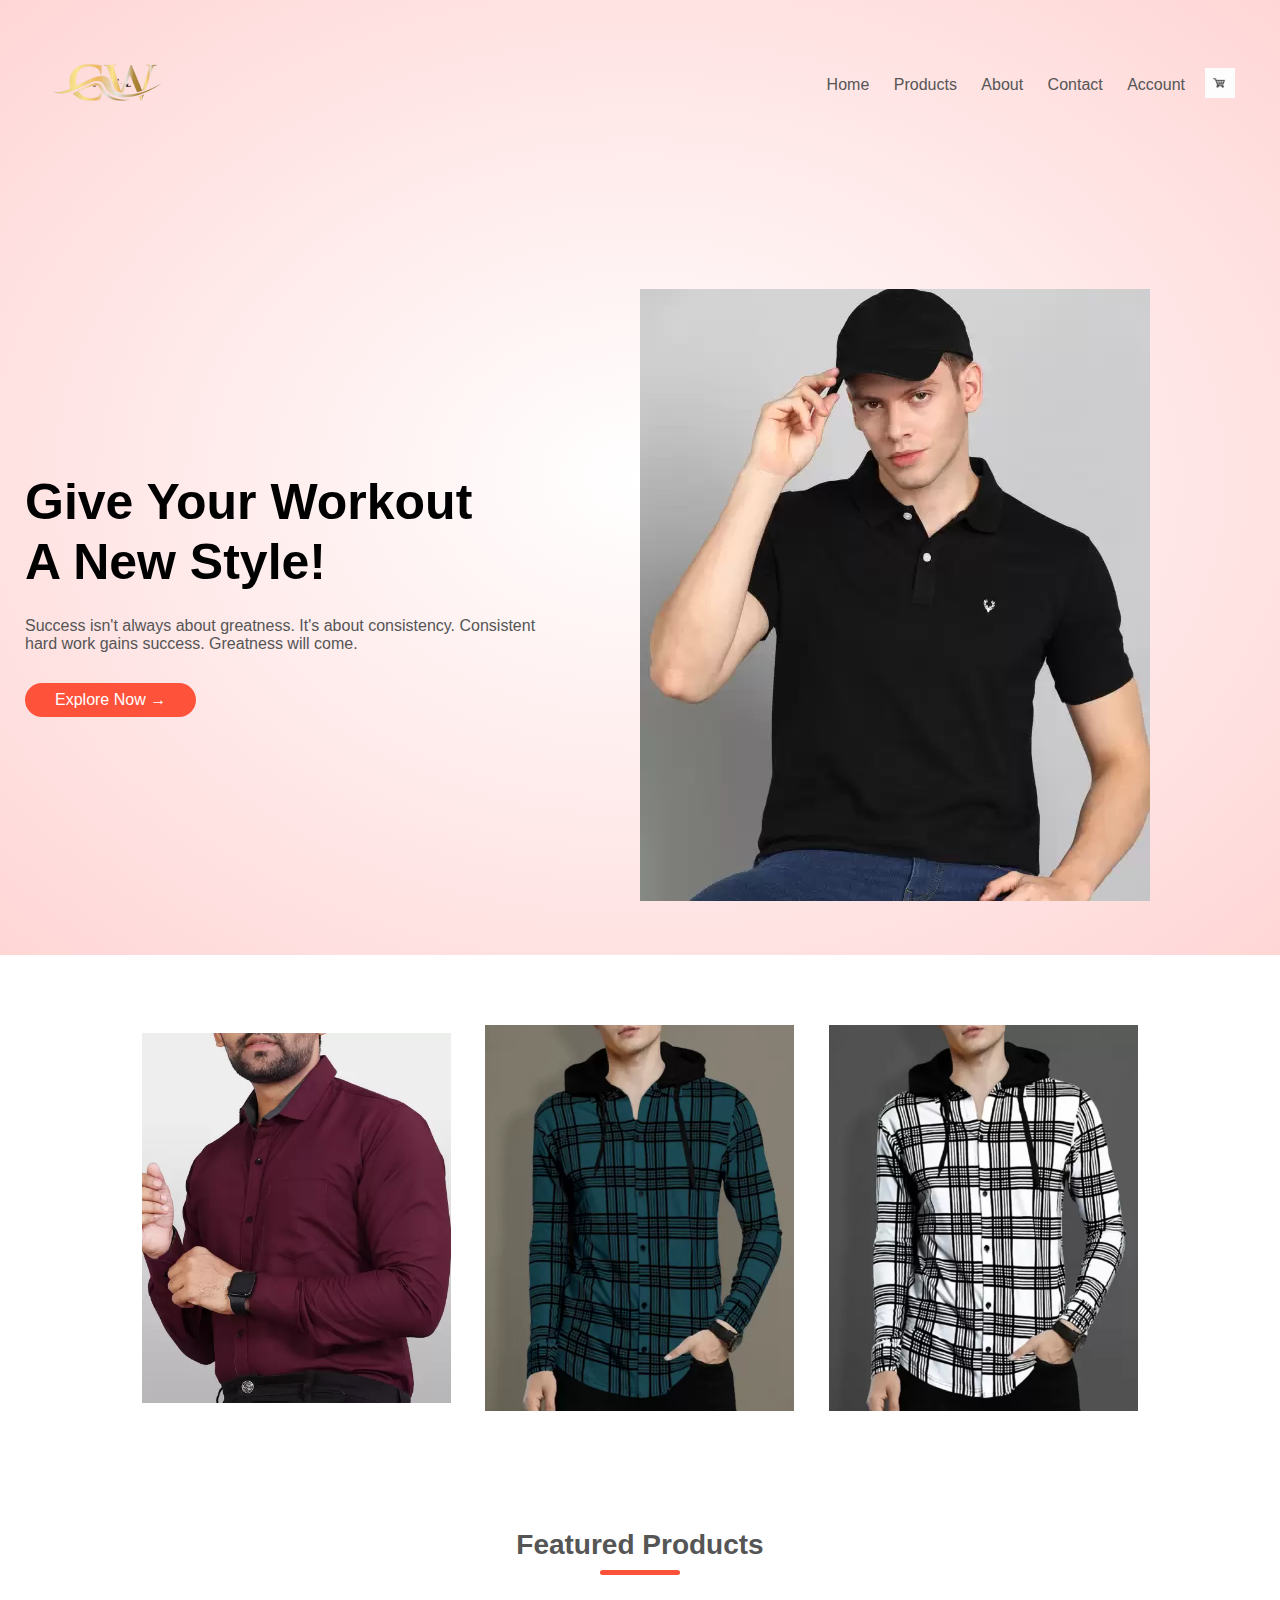
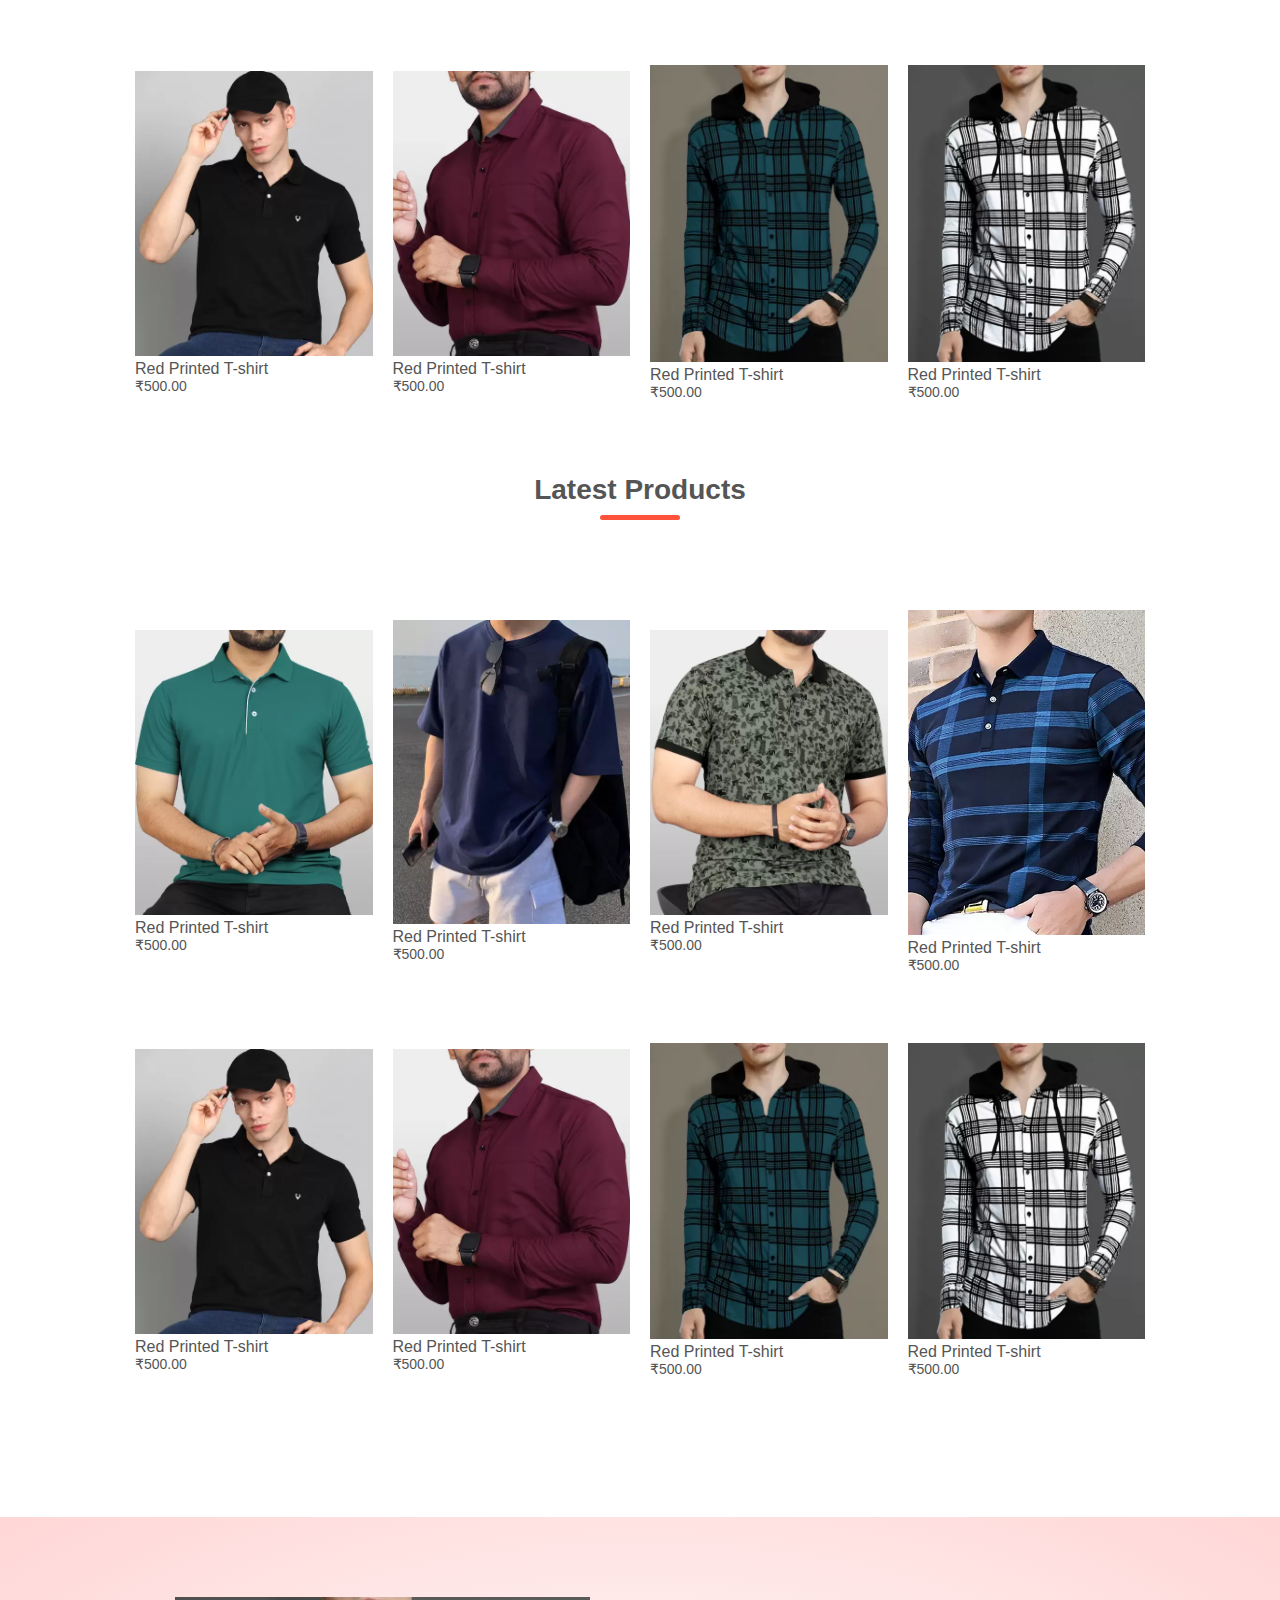
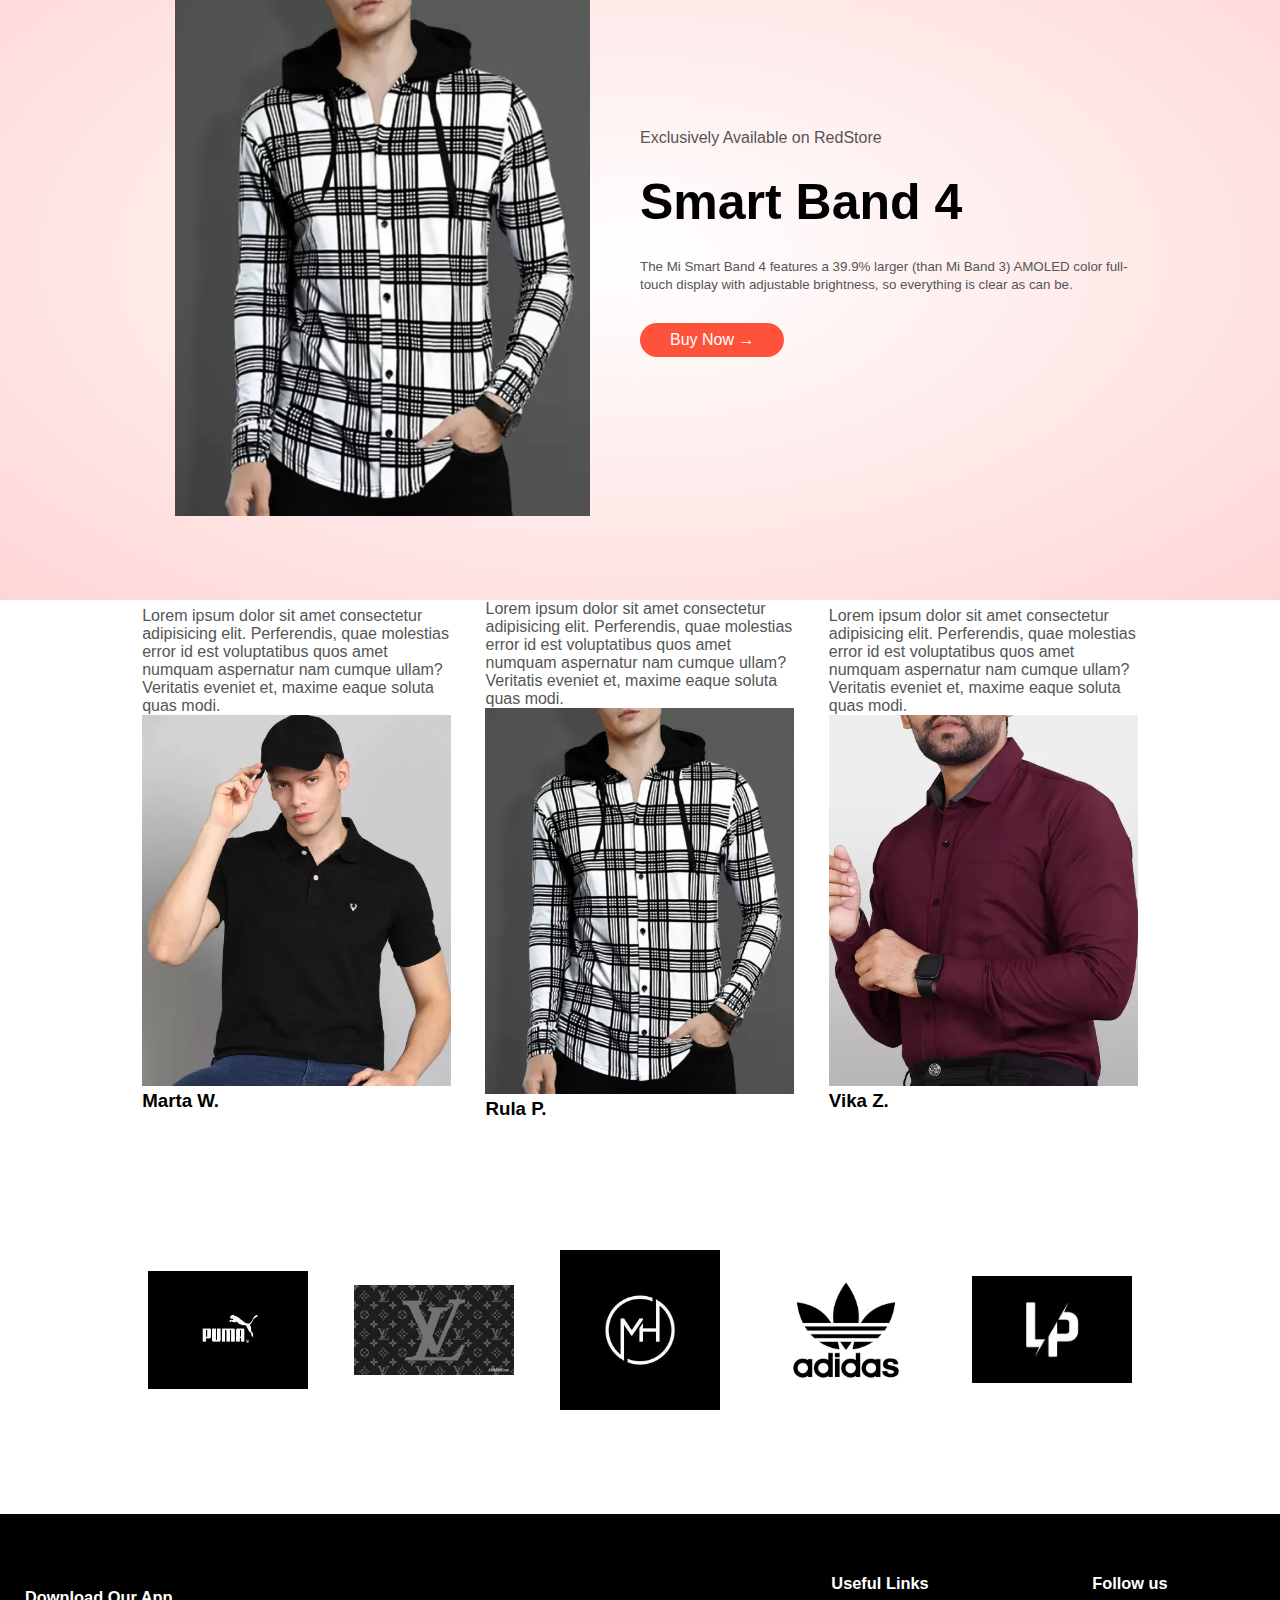
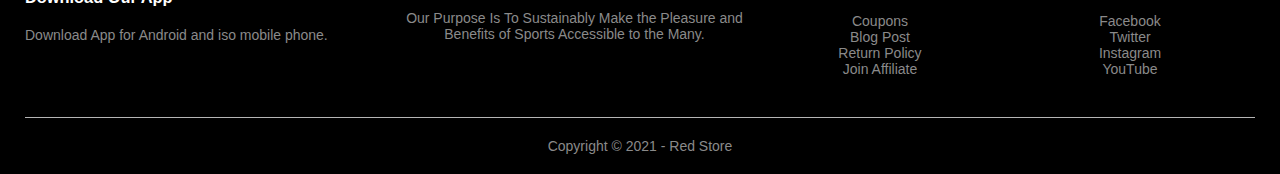
<file: index.html>
<!DOCTYPE html>
<html lang="en">
<head>
    <meta charset="UTF-8">
    <meta name="viewport" content="width=device-width, initial-scale=1.0">
    <title>E-cineWorld</title>
    <link rel="stylesheet" href="e-com.css">
    <link rel="icon" href="logo.png" type="image/x-icon">
</head>
<body>
    
 <!-- Header Section -->
<div class="header">
    <div class="container">
      <div class="navbar">
        <div class="logo">
          <a href="index.html"><img src="logo.png" alt="RedStore" width="125px" /></a>
        </div>
        <nav>
          <ul id="MenuItems">
            <li><a href="index.html">Home</a></li>
            <li><a href="products.html">Products</a></li>
            <li><a href="#">About</a></li>
            <li><a href="#">Contact</a></li>
            <li><a href="login.html">Account</a></li>
          </ul>
        </nav>
        <a href="cart.html"><img src="cart.png" alt="" width="30px" height="30px" /></a>
        <img src="logo.png" alt="" class="menu-icon" onclick="menutoggle()" />
      </div>
      <div class="row">
        <div class="col-2">
          <h1>
            Give Your Workout <br />
            A New Style!
          </h1>
          <p>
            Success isn't always about greatness. It's about consistency.
            Consistent <br />hard work gains success. Greatness will come.
          </p>
          <a href="#" target="_blank" rel="noopener noreferrer" class="btn">Explore Now →</a>
        </div>
        <div class="col-2">
          <img src="1.png" alt="" />
        </div>
      </div>
    </div>
  </div>
  <!-- Featured categories -->
<div class="categories">
    <div class="small-container">
      <div class="row">
        <div class="col-3">
          <img src="2.png" alt="" />
        </div>
        <div class="col-3">
          <img src="3.png" alt="" />
        </div>
        <div class="col-3">
          <img src="4.png" alt="" />
        </div>
      </div>
    </div>
  </div>
  
  <!-- Featured products -->
  <div class="small-container">
    <h2 class="title">Featured Products</h2>
    <div class="row">
      <div class="col-4">
        <a href="product_details.html"><img src="1.png" alt="" /></a>
        <a href="product_details.html">
          <h4>Red Printed T-shirt</h4>
        </a>
        <div class="rating">
          <i class="fas fa-star"></i>
          <i class="fas fa-star"></i>
          <i class="fas fa-star"></i>
          <i class="fas fa-star"></i>
          <i class="far fa-star"></i>
        </div>
        <p>₹500.00</p>
      </div>
  
      <div class="col-4">
        <img src="2.png" alt="" />
        <h4>Red Printed T-shirt</h4>
        <div class="rating">
          <i class="fas fa-star"></i>
          <i class="fas fa-star"></i>
          <i class="fas fa-star"></i>
          <i class="far fa-star"></i>
          <i class="far fa-star"></i>
        </div>
        <p>₹500.00</p>
      </div>
  
      <div class="col-4">
        <img src="3.png" alt="" />
        <h4>Red Printed T-shirt</h4>
        <div class="rating">
          <i class="fas fa-star"></i>
          <i class="fas fa-star"></i>
          <i class="fas fa-star"></i>
          <i class="fas fa-star"></i>
          <i class="fas fa-star-half-alt"></i>
        </div>
        <p>₹500.00</p>
      </div>
  
      <div class="col-4">
        <img src="4.png" alt="" />
        <h4>Red Printed T-shirt</h4>
        <div class="rating">
          <i class="fas fa-star"></i>
          <i class="fas fa-star"></i>
          <i class="far fa-star"></i>
          <i class="far fa-star"></i>
          <i class="far fa-star"></i>
        </div>
        <p>₹500.00</p>
      </div>
    </div>
    <h2 class="title">Latest Products</h2>
    <div class="row">
      <div class="col-4">
        <img src="5.png" alt="" />
        <h4>Red Printed T-shirt</h4>
        <div class="rating">
          <i class="fas fa-star"></i>
          <i class="fas fa-star"></i>
          <i class="fas fa-star"></i>
          <i class="fas fa-star"></i>
          <i class="far fa-star"></i>
        </div>
        <p>₹500.00</p>
      </div>
  
      <div class="col-4">
        <img src="6.png" alt="" />
        <h4>Red Printed T-shirt</h4>
        <div class="rating">
          <i class="fas fa-star"></i>
          <i class="fas fa-star"></i>
          <i class="fas fa-star"></i>
          <i class="far fa-star"></i>
          <i class="far fa-star"></i>
        </div>
        <p>₹500.00</p>
      </div>
  
      <div class="col-4">
        <img src="7.png" alt="" />
        <h4>Red Printed T-shirt</h4>
        <div class="rating">
          <i class="fas fa-star"></i>
          <i class="fas fa-star"></i>
          <i class="fas fa-star"></i>
          <i class="fas fa-star"></i>
          <i class="fas fa-star-half-alt"></i>
        </div>
        <p>₹500.00</p>
      </div>
  
      <div class="col-4">
        <img src="8.png" alt="" />
        <h4>Red Printed T-shirt</h4>
        <div class="rating">
          <i class="fas fa-star"></i>
          <i class="fas fa-star"></i>
          <i class="far fa-star"></i>
          <i class="far fa-star"></i>
          <i class="far fa-star"></i>
        </div>
        <p>₹500.00</p>
      </div>
    </div>
  
    <div class="row">
      <div class="col-4">
        <img src="1.png" alt="" />
        <h4>Red Printed T-shirt</h4>
        <div class="rating">
          <i class="fas fa-star"></i>
          <i class="fas fa-star"></i>
          <i class="fas fa-star"></i>
          <i class="fas fa-star"></i>
          <i class="far fa-star"></i>
        </div>
        <p>₹500.00</p>
      </div>
  
      <div class="col-4">
        <img src="2.png" alt="" />
        <h4>Red Printed T-shirt</h4>
        <div class="rating">
          <i class="fas fa-star"></i>
          <i class="fas fa-star"></i>
          <i class="fas fa-star"></i>
          <i class="far fa-star"></i>
          <i class="far fa-star"></i>
        </div>
        <p>₹500.00</p>
      </div>
  
      <div class="col-4">
        <img src="3.png" alt="" />
        <h4>Red Printed T-shirt</h4>
        <div class="rating">
          <i class="fas fa-star"></i>
          <i class="fas fa-star"></i>
          <i class="fas fa-star"></i>
          <i class="fas fa-star"></i>
          <i class="fas fa-star-half-alt"></i>
        </div>
        <p>₹500.00</p>
      </div>
  
      <div class="col-4">
        <img src="4.png" alt="" />
        <h4>Red Printed T-shirt</h4>
        <div class="rating">
          <i class="fas fa-star"></i>
          <i class="fas fa-star"></i>
          <i class="far fa-star"></i>
          <i class="far fa-star"></i>
          <i class="far fa-star"></i>
        </div>
        <p>₹500.00</p>
      </div>
    </div>
  </div>
  <!-- offer -->
  <div class="offer">
    <div class="small-container">
      <div class="row">
        <div class="col-2">
          <img src="4.png" alt="" class="offer-img" />
        </div>
        <div class="col-2">
          <p>Exclusively Available on RedStore</p>
          <h1>Smart Band 4</h1>
          <small>The Mi Smart Band 4 features a 39.9% larger (than Mi Band 3)
            AMOLED color full-touch display with adjustable brightness, so
            everything is clear as can be.</small>
          <br />
          <a href="#" class="btn">Buy Now →</a>
        </div>
      </div>
    </div>
  </div>
  
  <!-- Testimonial -->
  <div class="testimonial">
    <div class="small-container">
      <div class="row">
        <div class="col-3">
          <i class="fas fa-quote-left"></i>
          <p>
            Lorem ipsum dolor sit amet consectetur adipisicing elit.
            Perferendis, quae molestias error id est voluptatibus quos amet
            numquam aspernatur nam cumque ullam? Veritatis eveniet et, maxime
            eaque soluta quas modi.
          </p>
          <div class="rating">
            <i class="fas fa-star"></i>
            <i class="fas fa-star"></i>
            <i class="far fa-star"></i>
            <i class="far fa-star"></i>
            <i class="far fa-star"></i>
          </div>
          <img src="1.png" alt="" />
          <h3>Marta W.</h3>
        </div>
  
        <div class="col-3">
          <i class="fas fa-quote-left"></i>
          <p>
            Lorem ipsum dolor sit amet consectetur adipisicing elit.
            Perferendis, quae molestias error id est voluptatibus quos amet
            numquam aspernatur nam cumque ullam? Veritatis eveniet et, maxime
            eaque soluta quas modi.
          </p>
          <div class="rating">
            <i class="fas fa-star"></i>
            <i class="fas fa-star"></i>
            <i class="far fa-star"></i>
            <i class="far fa-star"></i>
            <i class="far fa-star"></i>
          </div>
          <img src="4.png" alt="" />
          <h3>Rula P.</h3>
        </div>
  
        <div class="col-3">
          <i class="fas fa-quote-left"></i>
          <p>
            Lorem ipsum dolor sit amet consectetur adipisicing elit.
            Perferendis, quae molestias error id est voluptatibus quos amet
            numquam aspernatur nam cumque ullam? Veritatis eveniet et, maxime
            eaque soluta quas modi.
          </p>
          <div class="rating">
            <i class="fas fa-star"></i>
            <i class="fas fa-star"></i>
            <i class="far fa-star"></i>
            <i class="far fa-star"></i>
            <i class="far fa-star"></i>
          </div>
          <img src="2.png" alt="" />
          <h3>Vika Z.</h3>
        </div>
      </div>
    </div>
  </div>
  <!-- brands -->
  <div class="brands">
    <div class="small-container">
      <div class="row">
        <div class="col-5">
          <img src="brd-lgo.png" alt="" />
        </div>
  
        <div class="col-5">
          <img src="brd-lgo2.png" alt="" />
        </div>
  
        <div class="col-5">
          <img src="brd-lgo3.png" alt="" />
        </div>
  
        <div class="col-5">
          <img src="brd-lgo4.png" alt="" />
        </div>
  
        <div class="col-5">
          <img src="brd-lgo5.png" alt="" />
        </div>
      </div>
    </div>
  </div>
  <div class="footer">
    <div class="container">
      <div class="row">
        <div class="footer-col-1">
          <h3>Download Our App</h3>
          <p>Download App for Android and iso mobile phone.</p>
          <div class="app-logo">
            
          </div>
        </div>

        <div class="footer-col-2">
        
          <p>
            Our Purpose Is To Sustainably Make the Pleasure and Benefits of
            Sports Accessible to the Many.
          </p>
        </div>

        <div class="footer-col-3">
          <h3>Useful Links</h3>
          <ul>
            <li>Coupons</li>
            <li>Blog Post</li>
            <li>Return Policy</li>
            <li>Join Affiliate</li>
          </ul>
        </div>

        <div class="footer-col-4">
          <h3>Follow us</h3>
          <ul>
            <li>Facebook</li>
            <li>Twitter</li>
            <li>Instagram</li>
            <li>YouTube</li>
          </ul>
        </div>
      </div>
      <hr />
      <p class="copyright">Copyright &copy; 2021 - Red Store</p>
    </div>
  </div>
  
    <script src="e-com.js"></script>
</body>
</html>
</file>
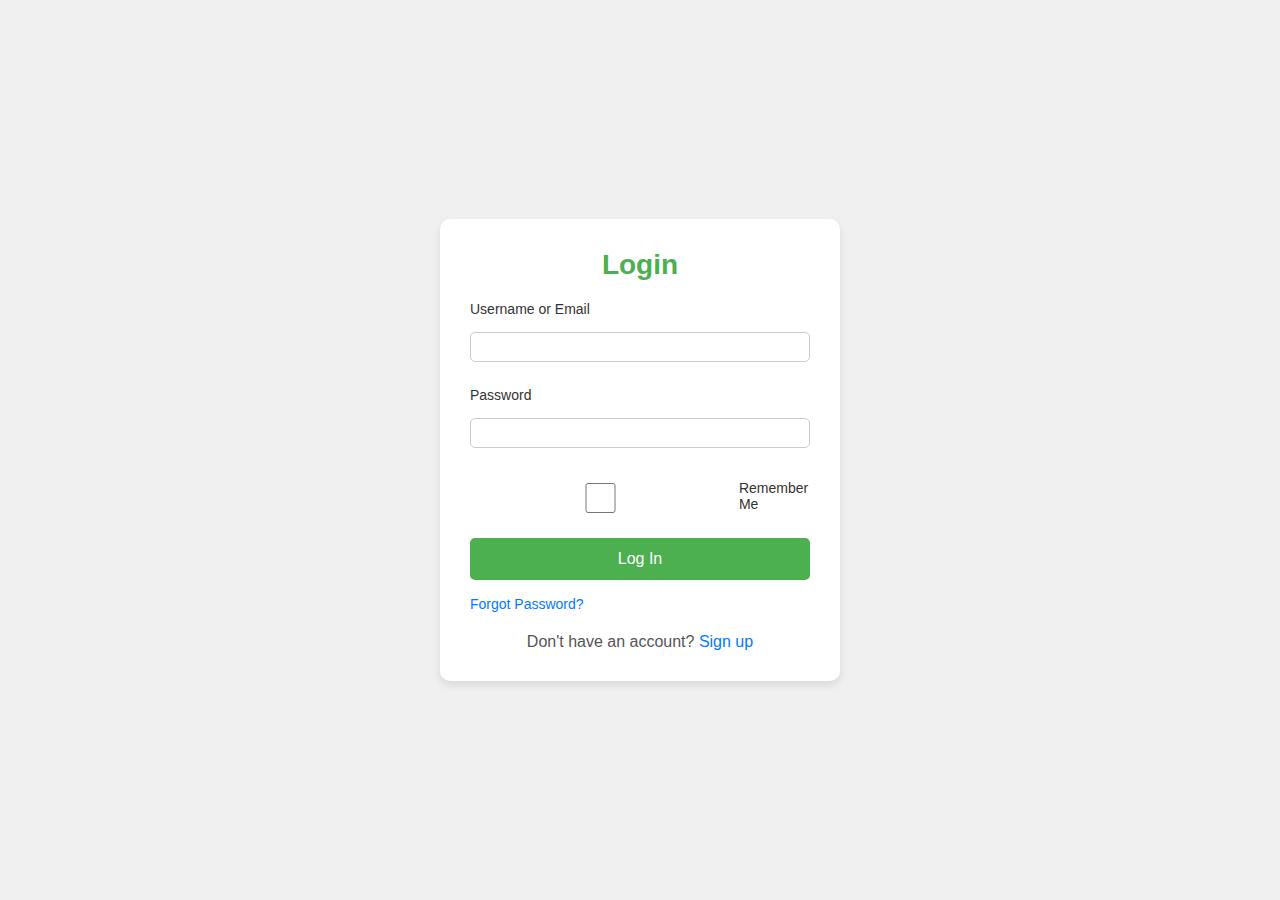
<file: login.html>
<!DOCTYPE html>
<html lang="en">
<head>
    <meta charset="UTF-8">
    <meta name="viewport" content="width=device-width, initial-scale=1.0">
    <title>Login Page</title>
    <link rel="stylesheet" href="e-com.css">
</head>
<style>
    * {
    margin: 0;
    padding: 0;
    box-sizing: border-box;
    font-family: 'Arial', sans-serif;
}

body {
    background-color: #f0f0f0;
    display: flex;
    justify-content: center;
    align-items: center;
    height: 100vh;
    margin: 0;
}
    </style>
<body>
    <div class="login-container">
        <div class="login-box">
            <h2>Login</h2>
            <form id="loginForm">
                <div class="input-group">
                    <label for="username">Username or Email</label>
                    <input type="text" id="username" name="username" required>
                </div>
                <div class="input-group">
                    <label for="password">Password</label>
                    <input type="password" id="password" name="password" required>
                </div>
                <div class="input-group remember-me">
                    <input type="checkbox" id="rememberMe" name="rememberMe">
                    <label for="rememberMe">Remember Me</label>
                </div>
                <div class="input-group submit-btn">
                    <button type="submit">Log In</button>
                </div>
                <div class="input-group forgot-password">
                    <a href="#">Forgot Password?</a>
                </div>
            </form>
            <div class="signup-option">
                <p>Don't have an account? <a href="#">Sign up</a></p>
            </div>
        </div>
    </div>

    <script src="e-com.js"></script>
</body>
</html>
</file>
<file: e-com.css>
* {
    margin: 0;
    padding: 0;
    box-sizing: border-box;
  }
  
  body {
    font-family: "Poppins", sans-serif;
  }
  
  .navbar {
    display: flex;
    align-items: center;
    padding: 20px;
  }
  
  nav {
    flex: 1;
    text-align: right;
  }
  
  nav ul {
    display: inline-block;
    list-style-type: none;
  }
  
  nav ul li {
    display: inline-block;
    margin-right: 20px;
  }
  
  a {
    text-decoration: none;
    color: #555;
  }
  
  p {
    color: #555;
  }
  
  .container {
    max-width: 1300px;
    margin: auto;
    padding-left: 25px;
    padding-right: 25px;
  }
  
  .row {
    display: flex;
    align-items: center;
    flex-wrap: wrap;
    justify-content: space-around;
  }
  
  .col-2 {
    flex-basis: 50%;
    min-width: 300px;
  }
  
  .col-2 img {
    max-width: 100%;
    padding: 50px 0;
  }
  
  .col-2 h1 {
    font-size: 50px;
    line-height: 60px;
    margin: 25px 0;
  }
  
  .btn {
    display: inline-block;
    background: #ff523b;
    color: #ffffff;
    padding: 8px 30px;
    margin: 30px 0;
    border-radius: 30px;
    transition: background 0.5s;
  }
  
  .btn:hover {
    background: #563434;
  }
  
  .header {
    background: radial-gradient(#fff, #ffd6d6);
  }
  
  .header .row {
    margin-top: 70px;
  }
  .categories {
    margin: 70px 0;
  }
  
  .col-3 {
    flex-basis: 30%;
    min-width: 250px;
    margin-bottom: 30px;
  }
  
  .col-3 img {
    width: 100%;
  }
  
  .small-container {
    max-width: 1080px;
    margin: auto;
    padding-left: 25px;
    padding-right: 25px;
  }
  
  .col-4 {
    flex-basis: 25%;
    padding: 10px;
    min-width: 200px;
    margin-bottom: 50px;
    transition: transform 0.5s;
  }
  
  .col-4 img {
    width: 100%;
  }
  
  .title {
    text-align: center;
    margin: 0 auto 80px;
    position: relative;
    line-height: 60px;
    color: #555;
  }
  .title::after {
    content: "";
    background: #ff523b;
    width: 80px;
    height: 5px;
    border-radius: 5px;
    position: absolute;
    bottom: 0;
    left: 50%;
    transform: translate(-50%);
  }
  
  h4 {
    color: #555;
    font-weight: normal;
  }
  
  .col-4 p {
    font-size: 14px;
  }
  
  .rating .fas {
    color: #ff523b;
  }
  
  .rating .far {
    color: #ff523b;
  }
  
  .col-4:hover {
    transform: translateY(-5px);
  }
  
  /* Offer */
  
  .offer {
    background: radial-gradient(#fff, #ffd6d6);
    margin-top: 80px;
    padding: 30px 0;
  }
  
  .col-2 .offer-img {
    padding: 50px;
  }
  
  small {
    color: #555;
  }
  .brands {
    margin: 100px auto;
  }
  
  .col-5 {
    width: 160px;
  }
  
  .col-5 img {
    width: 100%;
    cursor: pointer;
    filter: grayscale(100%);
  }
  
  .col-5 img:hover {
    width: 100%;
    cursor: pointer;
    filter: grayscale(0);
  }
  /* footer */
  
  .footer {
    background: #000;
    color: #8a8a8a;
    font-size: 14px;
    padding: 60px 0 20px;
  }
  
  .footer p {
    color: #8a8a8a;
  }
  
  .footer h3 {
    color: #ffffff;
    margin-bottom: 20px;
  }
  
  .footer-col-1,
  .footer-col-2,
  .footer-col-3,
  .footer-col-4 {
    min-width: 250px;
    margin-bottom: 20px;
  }
  
  .footer-col-1 {
    flex-basis: 30%;
  }
  
  .footer-col-2 {
    flex: 1;
    text-align: center;
  }
  
  .footer-col-2 img {
    width: 180px;
    margin-bottom: 20px;
  }
  
  .footer-col-3,
  .footer-col-4 {
    flex-basis: 12%;
    text-align: center;
  }
  
  ul {
    list-style-type: none;
  }
  
  .app-logo {
    margin-top: 20px;
  }
  .app-logo img {
    width: 140px;
  }
  
  .footer hr {
    border: none;
    background: #b5b5b5;
    height: 1px;
    margin: 20px 0;
  }
  
  .copyright {
    text-align: center;
  }
  
  .menu-icon {
    width: 28px;
    margin-left: 20px;
    display: none;
  }
  
  /* media query for menu */
  
  @media only screen and (max-width: 800px) {
    nav ul {
      position: absolute;
      top: 70px;
      left: 0;
      background: #333;
      width: 100%;
      overflow: hidden;
      transition: max-height 0.5s;
    }
    nav ul li {
      display: block;
      margin-right: 50px;
      margin-top: 10px;
      margin-bottom: 10px;
    }
  
    nav ul li a {
      color: #fff;
    }
    .menu-icon {
      display: block;
      cursor: pointer;
    }
  }
  
  /* all products page */
  
  .row-2 {
    justify-content: space-between;
    margin: 100px auto 50px;
  }
  
  select {
    border: 1px solid #ff523b;
    padding: 5px;
  }
  
  select:focus {
    outline: none;
  }
  
  .page-btn {
    margin: 0 auto 80px;
  }
  
  .page-btn span {
    display: inline-block;
    border: 1px solid #ff523b;
    margin-left: 10px;
    width: 40px;
    height: 40px;
    text-align: center;
    line-height: 40px;
    cursor: pointer;
  }
  
  .page-btn span:hover {
    background: #ff523b;
    color: #ffffff;
  }
  
  /* single product details */
  
  .single-product {
    margin-top: 80px;
  }
  
  .single-product .col-2 img {
    padding: 0;
  }
  
  .single-product .col-2 {
    padding: 20px;
  }
  
  .single-product h4 {
    margin: 20px 0;
    font-size: 22px;
    font-weight: bold;
  }
  
  .single-product select {
    display: block;
    padding: 10px;
    margin-top: 20px;
  }
  
  .single-product input {
    width: 50px;
    height: 40px;
    padding-left: 10px;
    font-size: 20px;
    margin-right: 10px;
    border: 1px solid #ff523b;
  }
  
  input:focus {
    outline: none;
  }
  
  .single-product .fas {
    color: #ff523b;
    margin-left: 10px;
  }
  
  .small-img-row {
    display: flex;
    justify-content: space-between;
  }
  
  .small-img-col {
    flex-basis: 24%;
    cursor: pointer;
  }
  
  /* cart items */
  
  .cart-page {
    margin: 90px auto;
  }
  
  table {
    width: 100%;
    border-collapse: collapse;
  }
  
  .cart-info {
    display: flex;
    flex-wrap: wrap;
  }
  
  th {
    text-align: left;
    padding: 5px;
    color: #ffffff;
    background: #ff523b;
    font-weight: normal;
  }
  td {
    padding: 10px 5px;
  }
  
  td input {
    width: 40px;
    height: 30px;
    padding: 5px;
  }
  
  td a {
    color: #ff523b;
    font-size: 12px;
  }
  
  td img {
    width: 80px;
    height: 80px;
    margin-right: 10px;
  }
  
  .total-price {
    display: flex;
    justify-content: flex-end;
  }
  
  .total-price table {
    border-top: 3px solid #ff523b;
    width: 100%;
    max-width: 400px;
  }
  
  td:last-child {
    text-align: right;
  }
  
  th:last-child {
    text-align: right;
  }
  /* account page */
  .account-page {
    padding: 50px 0;
    background: radial-gradient(#fff, #ffd6d6);
  }
  
  .form-container {
    background: #ffffff;
    width: 300px;
    height: 400px;
    position: relative;
    text-align: center;
    padding: 20px 0;
    margin: auto;
    box-shadow: 0 0 20px 0px rgba(0, 0, 0, 0.1);
    overflow: hidden;
  }
  
  .form-container span {
    font-weight: bold;
    padding: 0 10px;
    color: #555555;
    cursor: pointer;
    width: 100px;
    display: inline-block;
  }
  
  .form-btn {
    display: inline-block;
  }
  
  .form-container form {
    max-width: 300px;
    padding: 0 20px;
    position: absolute;
    top: 130px;
    transition: transform 1s;
  }
  
  form input {
    width: 100%;
    height: 30px;
    margin: 10px 0;
    padding: 0 10px;
    border: 1px solid #ccc;
  }
  
  form .btn {
    width: 100%;
    border: none;
    cursor: pointer;
    margin: 10px 0;
  }
  
  form .btn:focus {
    outline: none;
  }
  
  #LoginForm {
    left: -300px;
  }
  
  #RegForm {
    left: 0;
  }
  
  form a {
    font-size: 12px;
  }
  
  #Indicator {
    width: 100px;
    border: none;
    background: #ff523b;
    height: 3px;
    margin-top: 8px;
    transform: translateX(100px);
    transition: transform 1s;
  }
  
  /* media query for less than 600 screen size */
  
  @media only screen and (max-width: 600px) {
    .row {
      text-align: center;
    }
    .col-2,
    .col-3,
    .col-4 {
      flex-basis: 100%;
    }
  
    .single-product .row {
      text-align: left;
    }
  
    .single-product .col-2 {
      padding: 20px 0;
    }
    .single-product h1 {
      font-size: 26px;
      line-height: 32px;
    }
    .cart-info p {
      display: none;
    }
  }
  .login-container {
    display: flex;
    justify-content: center;
    align-items: center;
    width: 100%;
    height: 100%;
}

.login-box {
    background-color: #fff;
    padding: 30px;
    border-radius: 10px;
    box-shadow: 0 4px 8px rgba(0, 0, 0, 0.1);
    width: 100%;
    max-width: 400px;
    text-align: center;
}

h2 {
    color: #4CAF50;
    margin-bottom: 20px;
    font-size: 28px;
}

.input-group {
    margin-bottom: 15px;
    text-align: left;
}

.input-group label {
    font-size: 14px;
    color: #333;
    display: block;
    margin-bottom: 5px;
}

.input-group input {
    width: 100%;
    padding: 10px;
    font-size: 16px;
    border: 1px solid #ccc;
    border-radius: 5px;
    transition: border-color 0.3s ease, box-shadow 0.3s ease;
}

.input-group input:focus {
    border-color: #4CAF50;
    box-shadow: 0 0 8px rgba(76, 175, 80, 0.3);
}

.submit-btn button {
    width: 100%;
    padding: 12px;
    background-color: #4CAF50;
    color: #fff;
    font-size: 16px;
    border: none;
    border-radius: 5px;
    cursor: pointer;
    transition: background-color 0.3s ease;
}

.submit-btn button:hover {
    background-color: #45a049;
}

.remember-me {
    display: flex;
    align-items: center;
    justify-content: flex-start;
}

.remember-me input {
    margin-right: 8px;
}

.forgot-password a {
    color: #007BFF;
    text-decoration: none;
    font-size: 14px;
}

.forgot-password a:hover {
    text-decoration: underline;
}

.signup-option p {
    margin-top: 20px;
}

.signup-option a {
    color: #007BFF;
    text-decoration: none;
}

.signup-option a:hover {
    text-decoration: underline;
}

/* Responsive Design */
@media (max-width: 500px) {
    .login-box {
        width: 90%;
        padding: 20px;
    }

    h2 {
        font-size: 24px;
    }

    .input-group input {
        padding: 8px;
        font-size: 14px;
    }

    .submit-btn button {
        font-size: 14px;
    }
}
</file>
